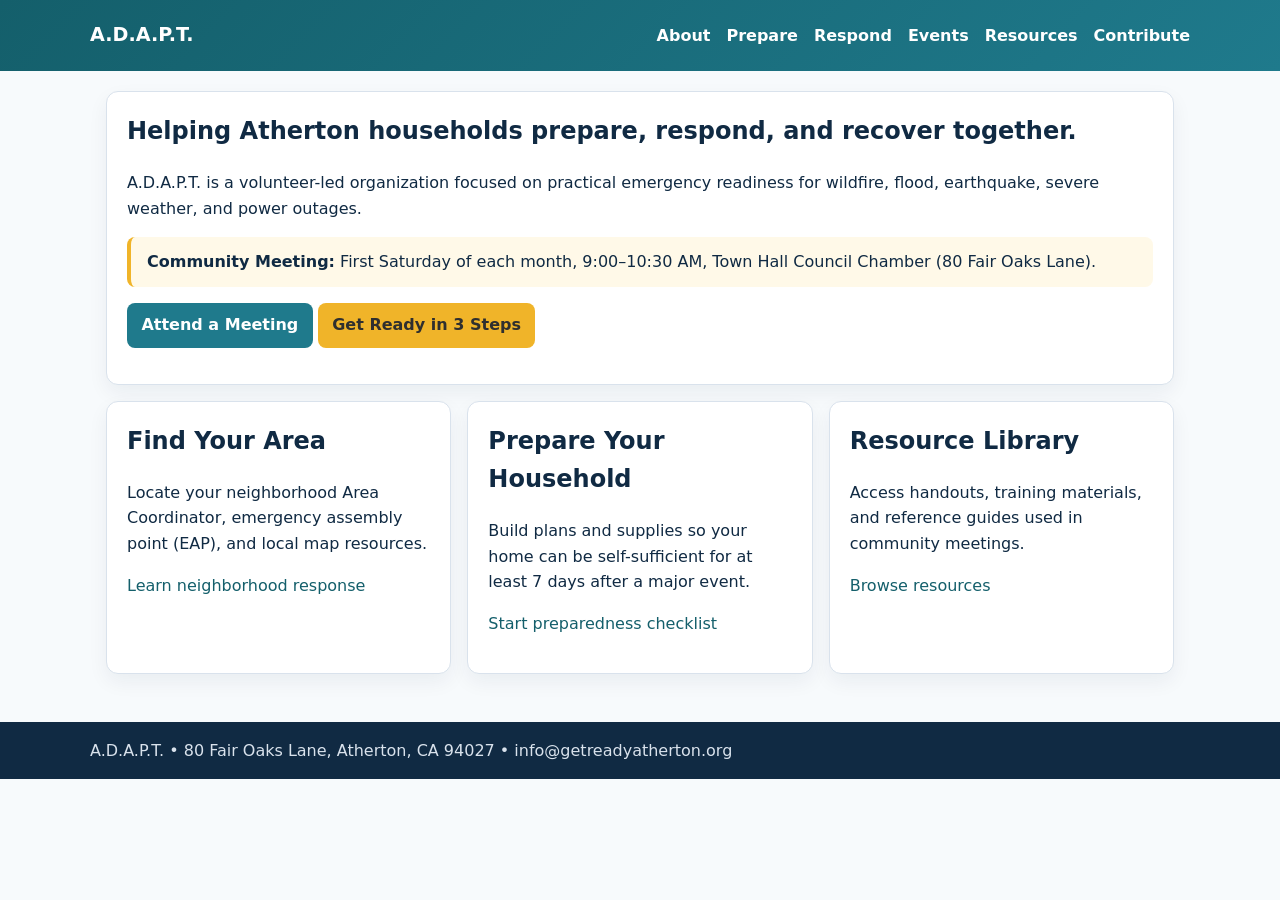
<file: website-refresh/index.html>
<!doctype html>
<html lang="en">
<head>
  <meta charset="utf-8" />
  <meta name="viewport" content="width=device-width,initial-scale=1" />
  <title>A.D.A.P.T. | Emergency Preparedness in Atherton</title>
  <link rel="stylesheet" href="styles.css" />
</head>
<body>
<header class="site-header">
  <div class="nav-wrap">
    <a class="brand" href="index.html">A.D.A.P.T.</a>
    <nav aria-label="Primary">
      <ul>
        <li><a href="our-organization.html">About</a></li>
        <li><a href="prepare.html">Prepare</a></li>
        <li><a href="respond.html">Respond</a></li>
        <li><a href="events.html">Events</a></li>
        <li><a href="resource-library.html">Resources</a></li>
        <li><a href="contribute.html">Contribute</a></li>
      </ul>
    </nav>
  </div>
</header>
<main>
  <section class="hero">
    <h1>Helping Atherton households prepare, respond, and recover together.</h1>
    <p>A.D.A.P.T. is a volunteer-led organization focused on practical emergency readiness for wildfire, flood, earthquake, severe weather, and power outages.</p>
    <p class="notice"><strong>Community Meeting:</strong> First Saturday of each month, 9:00–10:30 AM, Town Hall Council Chamber (80 Fair Oaks Lane).</p>
    <p><a class="btn" href="events.html">Attend a Meeting</a> <a class="btn secondary" href="prepare.html">Get Ready in 3 Steps</a></p>
  </section>

  <section class="grid" aria-label="Highlights">
    <article class="card"><h2>Find Your Area</h2><p>Locate your neighborhood Area Coordinator, emergency assembly point (EAP), and local map resources.</p><p><a href="respond.html">Learn neighborhood response</a></p></article>
    <article class="card"><h2>Prepare Your Household</h2><p>Build plans and supplies so your home can be self-sufficient for at least 7 days after a major event.</p><p><a href="prepare.html">Start preparedness checklist</a></p></article>
    <article class="card"><h2>Resource Library</h2><p>Access handouts, training materials, and reference guides used in community meetings.</p><p><a href="resource-library.html">Browse resources</a></p></article>
  </section>
</main>
<footer class="site-footer"><div class="inner">A.D.A.P.T. • 80 Fair Oaks Lane, Atherton, CA 94027 • info@getreadyatherton.org</div></footer>
</body>
</html>
</file>
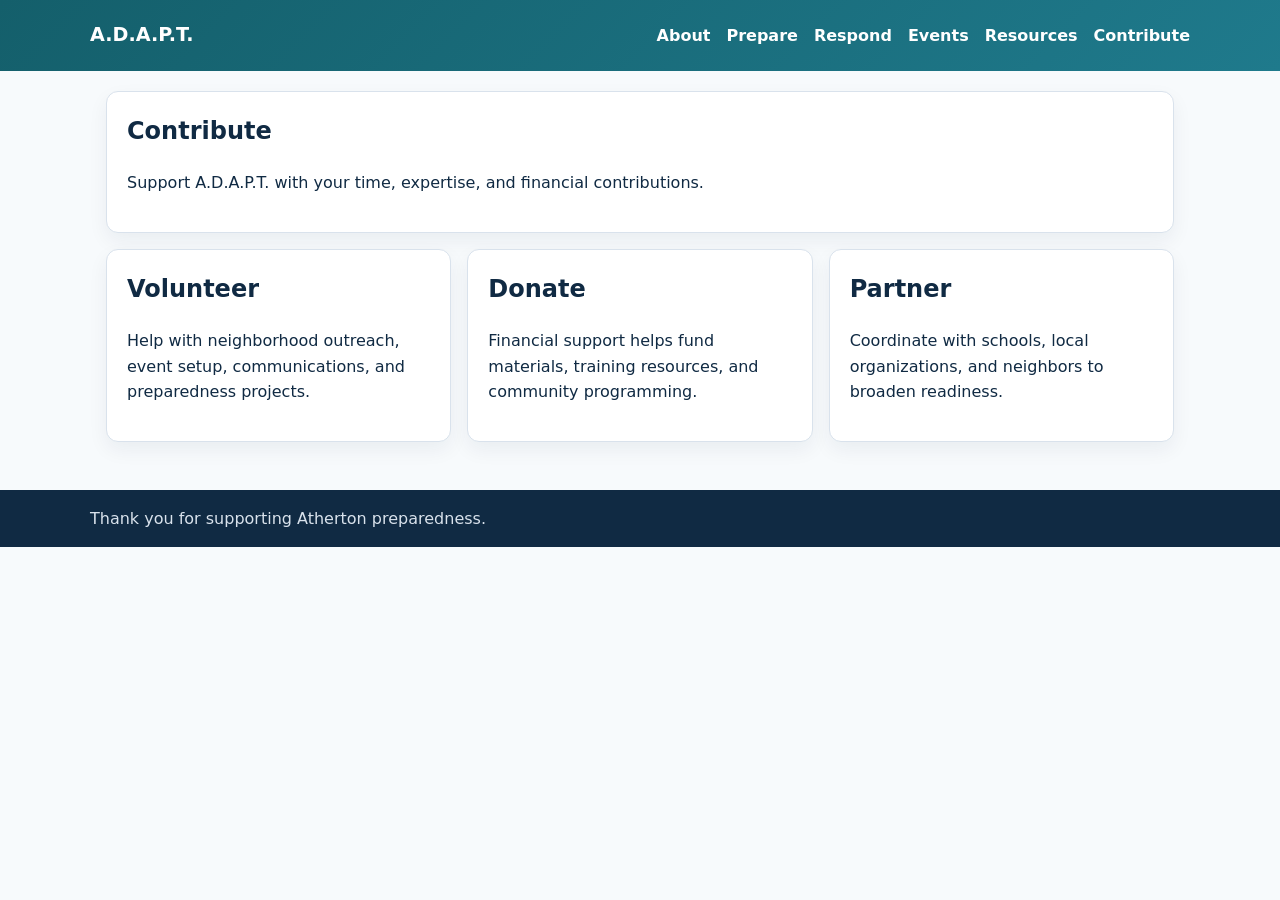
<file: website-refresh/contribute.html>
<!doctype html><html lang="en"><head><meta charset="utf-8"/><meta name="viewport" content="width=device-width,initial-scale=1"/><title>Contribute | A.D.A.P.T.</title><link rel="stylesheet" href="styles.css"/></head><body>
<header class="site-header"><div class="nav-wrap"><a class="brand" href="index.html">A.D.A.P.T.</a><nav><ul><li><a href="our-organization.html">About</a></li><li><a href="prepare.html">Prepare</a></li><li><a href="respond.html">Respond</a></li><li><a href="events.html">Events</a></li><li><a href="resource-library.html">Resources</a></li><li><a href="contribute.html">Contribute</a></li></ul></nav></div></header>
<main><section class="hero"><h1>Contribute</h1><p>Support A.D.A.P.T. with your time, expertise, and financial contributions.</p></section><section class="grid"><article class="card"><h2>Volunteer</h2><p>Help with neighborhood outreach, event setup, communications, and preparedness projects.</p></article><article class="card"><h2>Donate</h2><p>Financial support helps fund materials, training resources, and community programming.</p></article><article class="card"><h2>Partner</h2><p>Coordinate with schools, local organizations, and neighbors to broaden readiness.</p></article></section></main>
<footer class="site-footer"><div class="inner">Thank you for supporting Atherton preparedness.</div></footer></body></html>
</file>
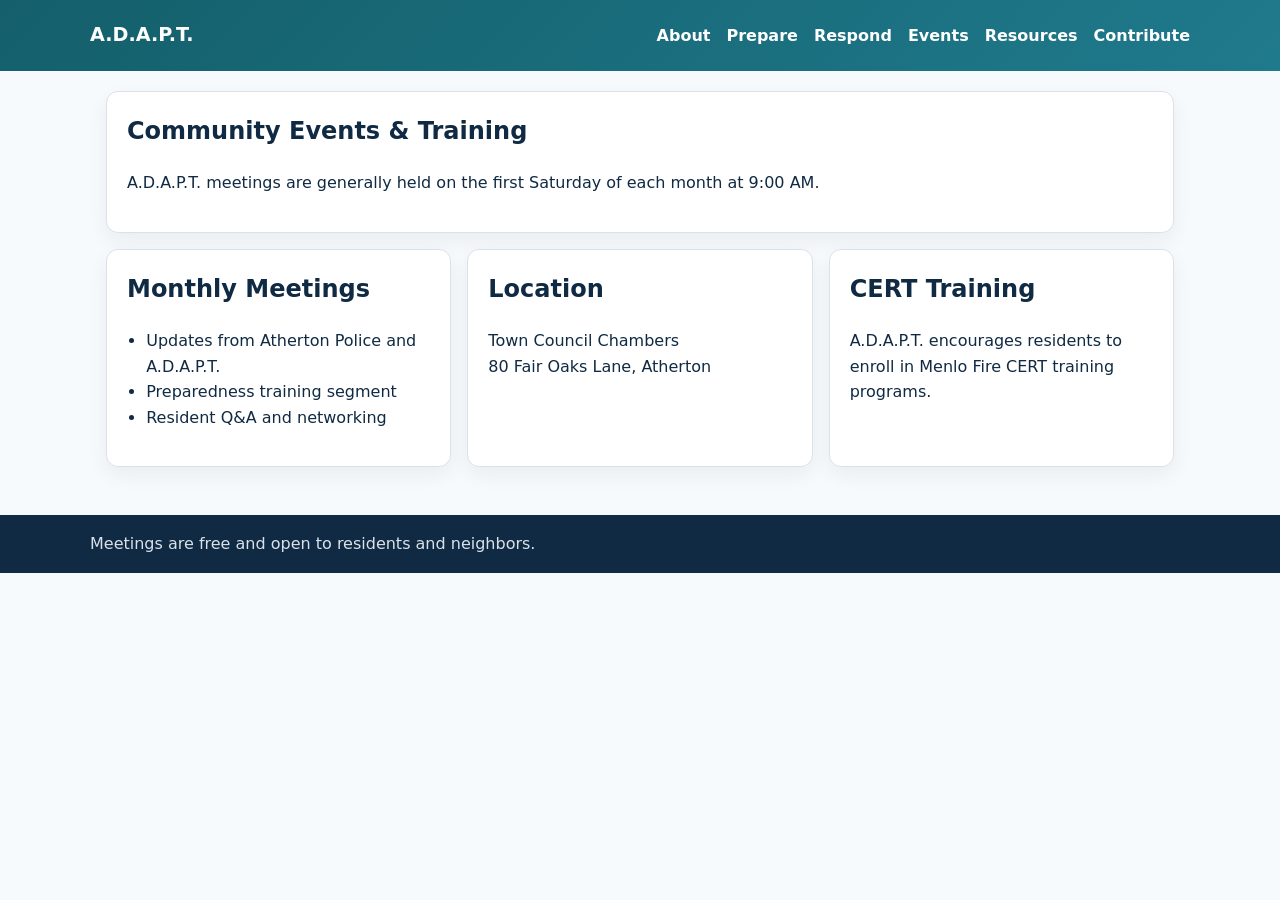
<file: website-refresh/events.html>
<!doctype html><html lang="en"><head><meta charset="utf-8"/><meta name="viewport" content="width=device-width,initial-scale=1"/><title>Events | A.D.A.P.T.</title><link rel="stylesheet" href="styles.css"/></head><body>
<header class="site-header"><div class="nav-wrap"><a class="brand" href="index.html">A.D.A.P.T.</a><nav><ul><li><a href="our-organization.html">About</a></li><li><a href="prepare.html">Prepare</a></li><li><a href="respond.html">Respond</a></li><li><a href="events.html">Events</a></li><li><a href="resource-library.html">Resources</a></li><li><a href="contribute.html">Contribute</a></li></ul></nav></div></header>
<main><section class="hero"><h1>Community Events & Training</h1><p>A.D.A.P.T. meetings are generally held on the first Saturday of each month at 9:00 AM.</p></section><section class="grid"><article class="card"><h2>Monthly Meetings</h2><ul><li>Updates from Atherton Police and A.D.A.P.T.</li><li>Preparedness training segment</li><li>Resident Q&A and networking</li></ul></article><article class="card"><h2>Location</h2><p>Town Council Chambers<br/>80 Fair Oaks Lane, Atherton</p></article><article class="card"><h2>CERT Training</h2><p>A.D.A.P.T. encourages residents to enroll in Menlo Fire CERT training programs.</p></article></section></main>
<footer class="site-footer"><div class="inner">Meetings are free and open to residents and neighbors.</div></footer></body></html>
</file>
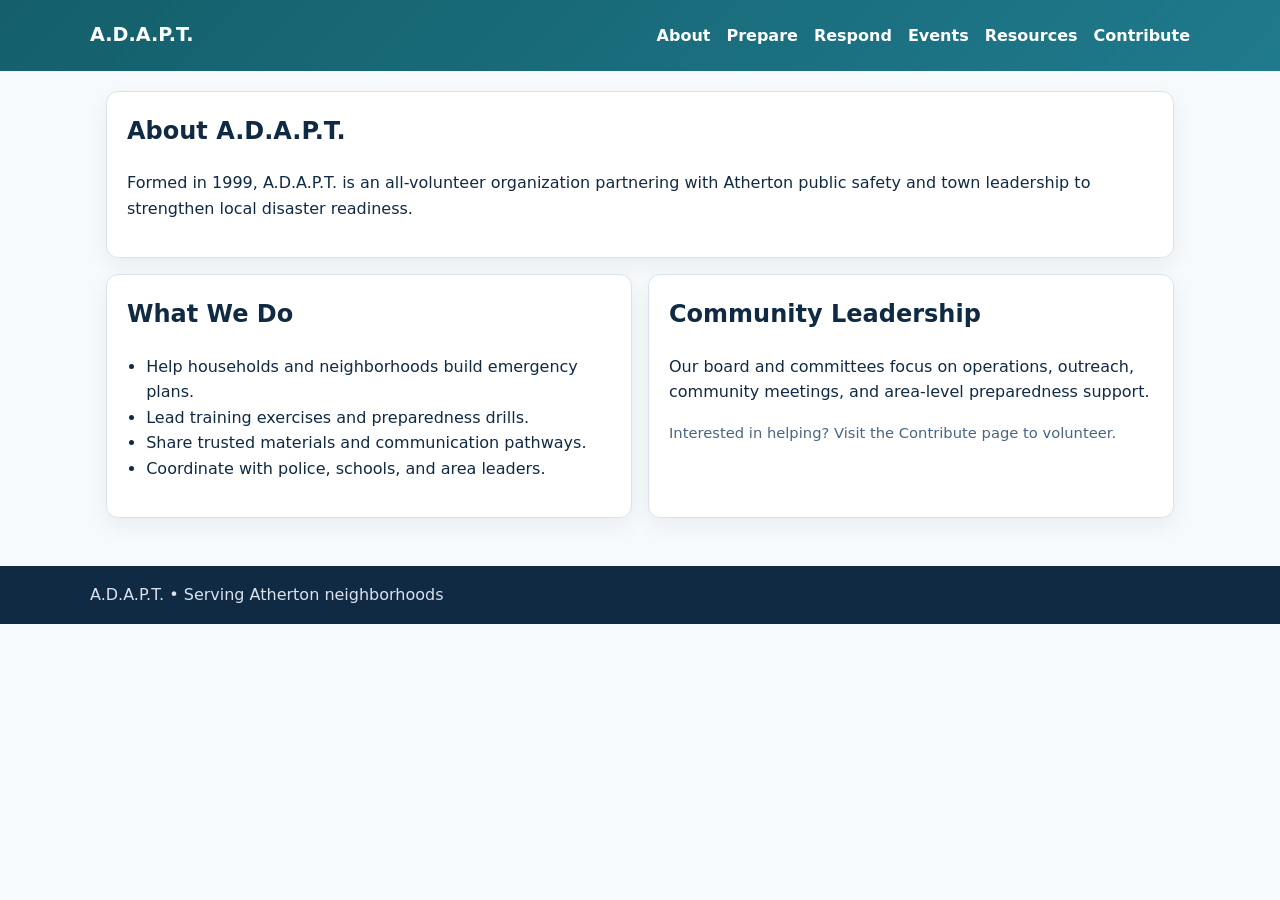
<file: website-refresh/our-organization.html>
<!doctype html><html lang="en"><head><meta charset="utf-8"/><meta name="viewport" content="width=device-width,initial-scale=1"/><title>Our Organization | A.D.A.P.T.</title><link rel="stylesheet" href="styles.css"/></head><body>
<header class="site-header"><div class="nav-wrap"><a class="brand" href="index.html">A.D.A.P.T.</a><nav><ul><li><a href="our-organization.html">About</a></li><li><a href="prepare.html">Prepare</a></li><li><a href="respond.html">Respond</a></li><li><a href="events.html">Events</a></li><li><a href="resource-library.html">Resources</a></li><li><a href="contribute.html">Contribute</a></li></ul></nav></div></header>
<main><section class="hero"><h1>About A.D.A.P.T.</h1><p>Formed in 1999, A.D.A.P.T. is an all-volunteer organization partnering with Atherton public safety and town leadership to strengthen local disaster readiness.</p></section>
<section class="grid"><article class="card"><h2>What We Do</h2><ul><li>Help households and neighborhoods build emergency plans.</li><li>Lead training exercises and preparedness drills.</li><li>Share trusted materials and communication pathways.</li><li>Coordinate with police, schools, and area leaders.</li></ul></article>
<article class="card"><h2>Community Leadership</h2><p>Our board and committees focus on operations, outreach, community meetings, and area-level preparedness support.</p><p class="small">Interested in helping? Visit the Contribute page to volunteer.</p></article></section></main>
<footer class="site-footer"><div class="inner">A.D.A.P.T. • Serving Atherton neighborhoods</div></footer></body></html>
</file>
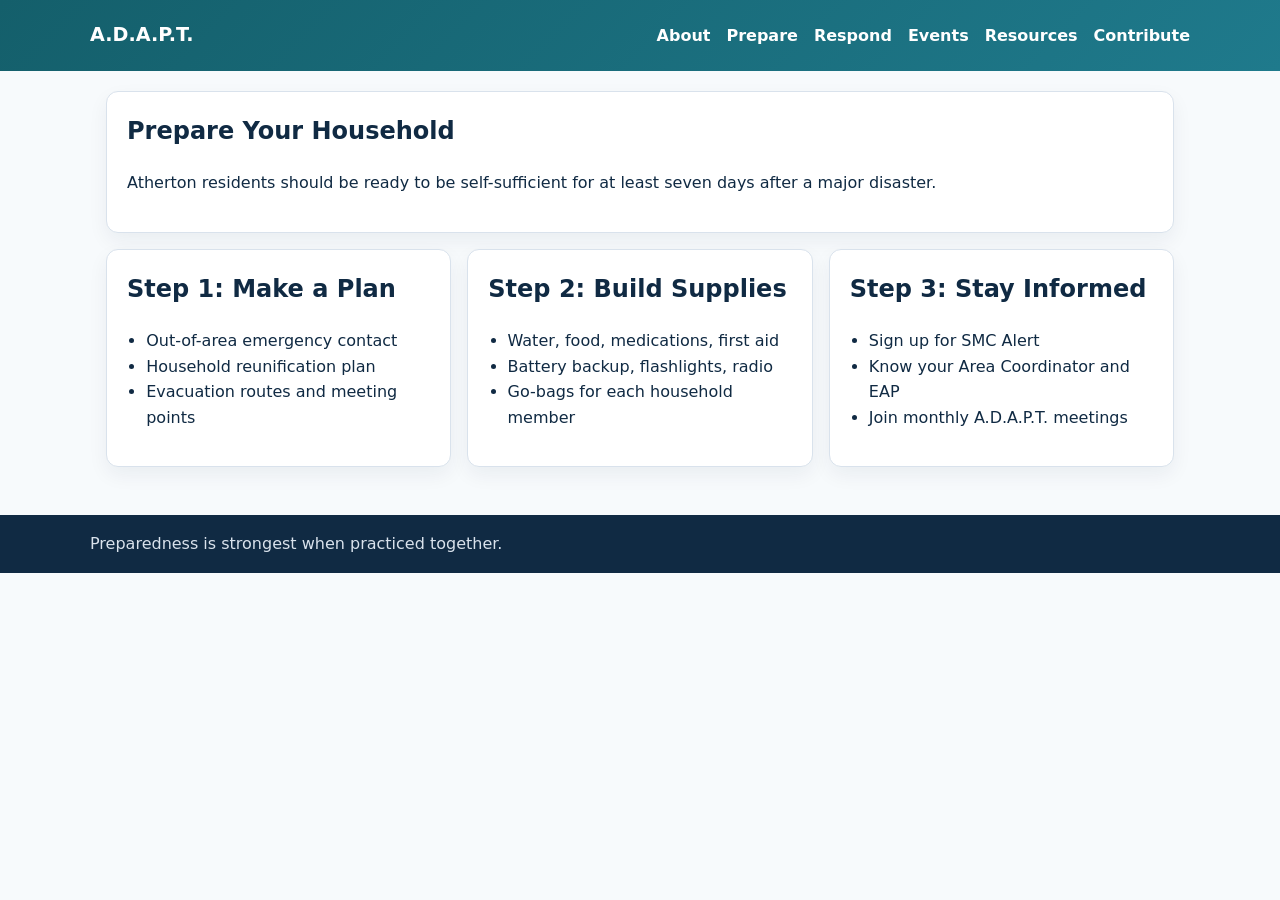
<file: website-refresh/prepare.html>
<!doctype html><html lang="en"><head><meta charset="utf-8"/><meta name="viewport" content="width=device-width,initial-scale=1"/><title>Prepare | A.D.A.P.T.</title><link rel="stylesheet" href="styles.css"/></head><body>
<header class="site-header"><div class="nav-wrap"><a class="brand" href="index.html">A.D.A.P.T.</a><nav><ul><li><a href="our-organization.html">About</a></li><li><a href="prepare.html">Prepare</a></li><li><a href="respond.html">Respond</a></li><li><a href="events.html">Events</a></li><li><a href="resource-library.html">Resources</a></li><li><a href="contribute.html">Contribute</a></li></ul></nav></div></header>
<main><section class="hero"><h1>Prepare Your Household</h1><p>Atherton residents should be ready to be self-sufficient for at least seven days after a major disaster.</p></section>
<section class="grid"><article class="card"><h2>Step 1: Make a Plan</h2><ul><li>Out-of-area emergency contact</li><li>Household reunification plan</li><li>Evacuation routes and meeting points</li></ul></article><article class="card"><h2>Step 2: Build Supplies</h2><ul><li>Water, food, medications, first aid</li><li>Battery backup, flashlights, radio</li><li>Go-bags for each household member</li></ul></article><article class="card"><h2>Step 3: Stay Informed</h2><ul><li>Sign up for SMC Alert</li><li>Know your Area Coordinator and EAP</li><li>Join monthly A.D.A.P.T. meetings</li></ul></article></section></main>
<footer class="site-footer"><div class="inner">Preparedness is strongest when practiced together.</div></footer></body></html>
</file>
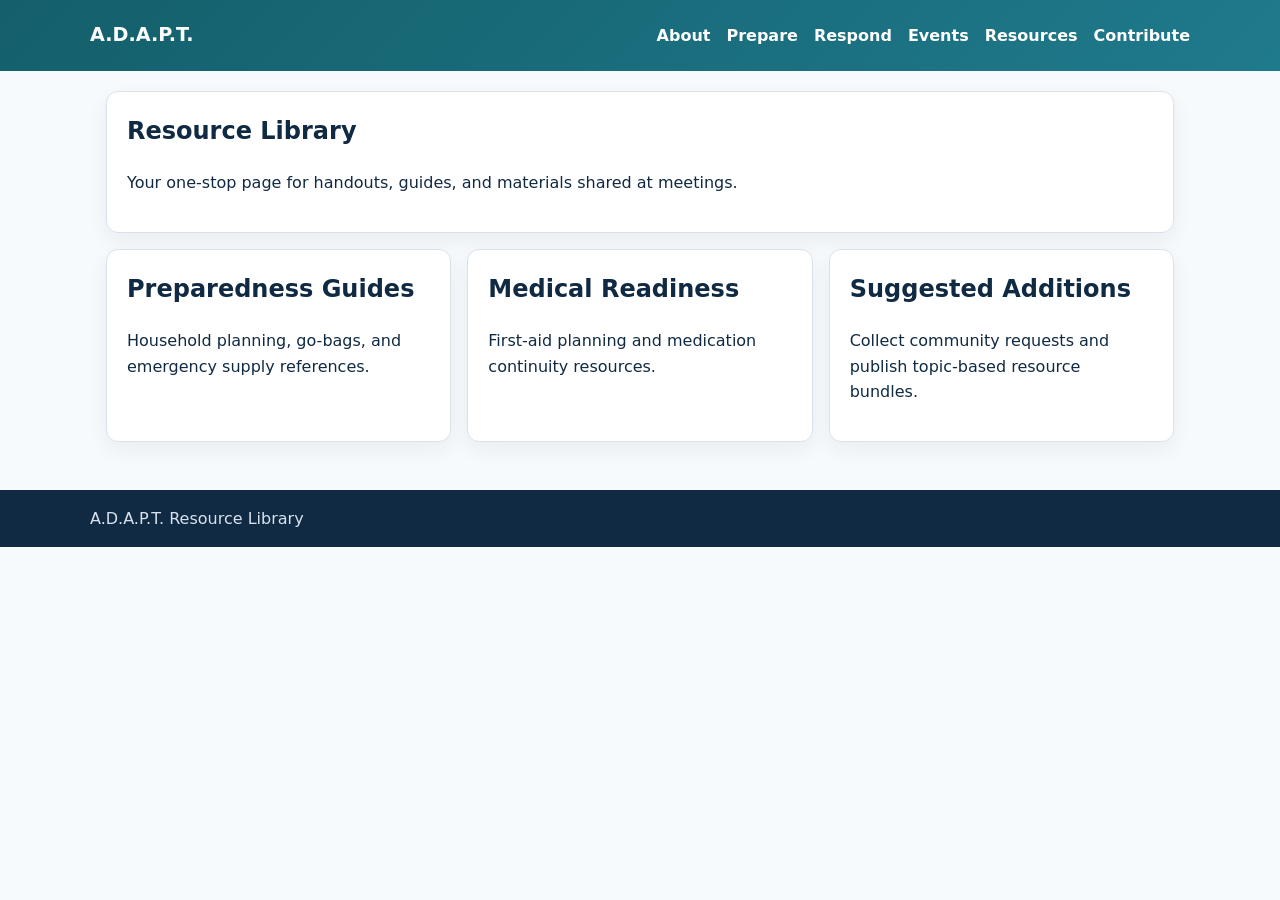
<file: website-refresh/resource-library.html>
<!doctype html><html lang="en"><head><meta charset="utf-8"/><meta name="viewport" content="width=device-width,initial-scale=1"/><title>Resource Library | A.D.A.P.T.</title><link rel="stylesheet" href="styles.css"/></head><body>
<header class="site-header"><div class="nav-wrap"><a class="brand" href="index.html">A.D.A.P.T.</a><nav><ul><li><a href="our-organization.html">About</a></li><li><a href="prepare.html">Prepare</a></li><li><a href="respond.html">Respond</a></li><li><a href="events.html">Events</a></li><li><a href="resource-library.html">Resources</a></li><li><a href="contribute.html">Contribute</a></li></ul></nav></div></header>
<main><section class="hero"><h1>Resource Library</h1><p>Your one-stop page for handouts, guides, and materials shared at meetings.</p></section><section class="grid"><article class="card"><h2>Preparedness Guides</h2><p>Household planning, go-bags, and emergency supply references.</p></article><article class="card"><h2>Medical Readiness</h2><p>First-aid planning and medication continuity resources.</p></article><article class="card"><h2>Suggested Additions</h2><p>Collect community requests and publish topic-based resource bundles.</p></article></section></main>
<footer class="site-footer"><div class="inner">A.D.A.P.T. Resource Library</div></footer></body></html>
</file>
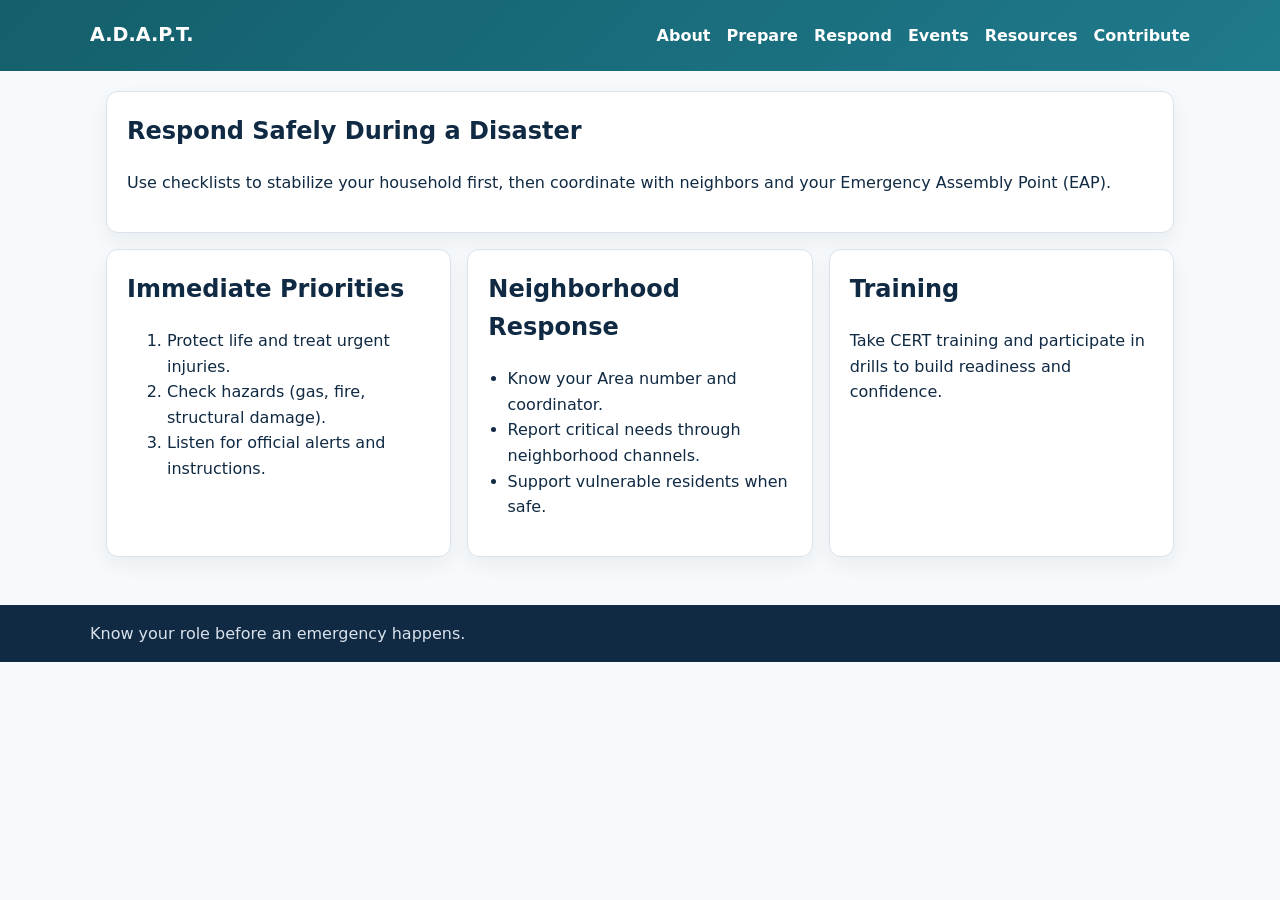
<file: website-refresh/respond.html>
<!doctype html><html lang="en"><head><meta charset="utf-8"/><meta name="viewport" content="width=device-width,initial-scale=1"/><title>Respond | A.D.A.P.T.</title><link rel="stylesheet" href="styles.css"/></head><body>
<header class="site-header"><div class="nav-wrap"><a class="brand" href="index.html">A.D.A.P.T.</a><nav><ul><li><a href="our-organization.html">About</a></li><li><a href="prepare.html">Prepare</a></li><li><a href="respond.html">Respond</a></li><li><a href="events.html">Events</a></li><li><a href="resource-library.html">Resources</a></li><li><a href="contribute.html">Contribute</a></li></ul></nav></div></header>
<main><section class="hero"><h1>Respond Safely During a Disaster</h1><p>Use checklists to stabilize your household first, then coordinate with neighbors and your Emergency Assembly Point (EAP).</p></section>
<section class="grid"><article class="card"><h2>Immediate Priorities</h2><ol><li>Protect life and treat urgent injuries.</li><li>Check hazards (gas, fire, structural damage).</li><li>Listen for official alerts and instructions.</li></ol></article><article class="card"><h2>Neighborhood Response</h2><ul><li>Know your Area number and coordinator.</li><li>Report critical needs through neighborhood channels.</li><li>Support vulnerable residents when safe.</li></ul></article><article class="card"><h2>Training</h2><p>Take CERT training and participate in drills to build readiness and confidence.</p></article></section></main>
<footer class="site-footer"><div class="inner">Know your role before an emergency happens.</div></footer></body></html>
</file>
<file: website-refresh/styles.css>
:root {
  --bg: #f7fafc;
  --surface: #ffffff;
  --ink: #102a43;
  --muted: #486581;
  --brand: #1f7a8c;
  --brand-dark: #145f6b;
  --accent: #f0b429;
  --border: #d9e2ec;
}
* { box-sizing: border-box; }
body {
  margin: 0;
  font-family: Inter, system-ui, -apple-system, Segoe UI, Roboto, Arial, sans-serif;
  color: var(--ink);
  background: var(--bg);
  line-height: 1.6;
}
a { color: var(--brand-dark); text-decoration: none; }
a:hover { text-decoration: underline; }
.site-header {
  background: linear-gradient(135deg, var(--brand-dark), var(--brand));
  color: #fff;
  padding: 1.25rem;
}
.nav-wrap {
  max-width: 1100px;
  margin: 0 auto;
  display: flex;
  justify-content: space-between;
  align-items: center;
  gap: 1rem;
  flex-wrap: wrap;
}
.brand { font-size: 1.2rem; font-weight: 700; color: #fff; }
nav ul { margin: 0; padding: 0; list-style: none; display: flex; gap: 1rem; flex-wrap: wrap; }
nav a { color: #fff; font-weight: 600; }
main { max-width: 1100px; margin: 1.25rem auto 3rem; padding: 0 1rem; }
.hero, .card {
  background: var(--surface);
  border: 1px solid var(--border);
  border-radius: 12px;
  padding: 1.25rem;
  box-shadow: 0 8px 20px rgba(16,42,67,0.06);
}
.hero h1 { margin-top: 0; }
.grid { display: grid; gap: 1rem; grid-template-columns: repeat(auto-fit, minmax(240px,1fr)); margin-top: 1rem; }
.card h2, .card h3 { margin-top: 0; }
.btn {
  display: inline-block;
  padding: 0.6rem 0.9rem;
  border-radius: 8px;
  background: var(--brand);
  color: #fff;
  font-weight: 600;
}
.btn.secondary { background: var(--accent); color: #2f2f2f; }
.notice {
  border-left: 4px solid var(--accent);
  background: #fff9e8;
  padding: 0.75rem 1rem;
  border-radius: 8px;
}
.site-footer {
  background: #102a43;
  color: #d9e2ec;
  padding: 1rem;
}
.site-footer .inner { max-width: 1100px; margin: 0 auto; }
.small { font-size: 0.92rem; color: var(--muted); }
ul { padding-left: 1.2rem; }
</file>
